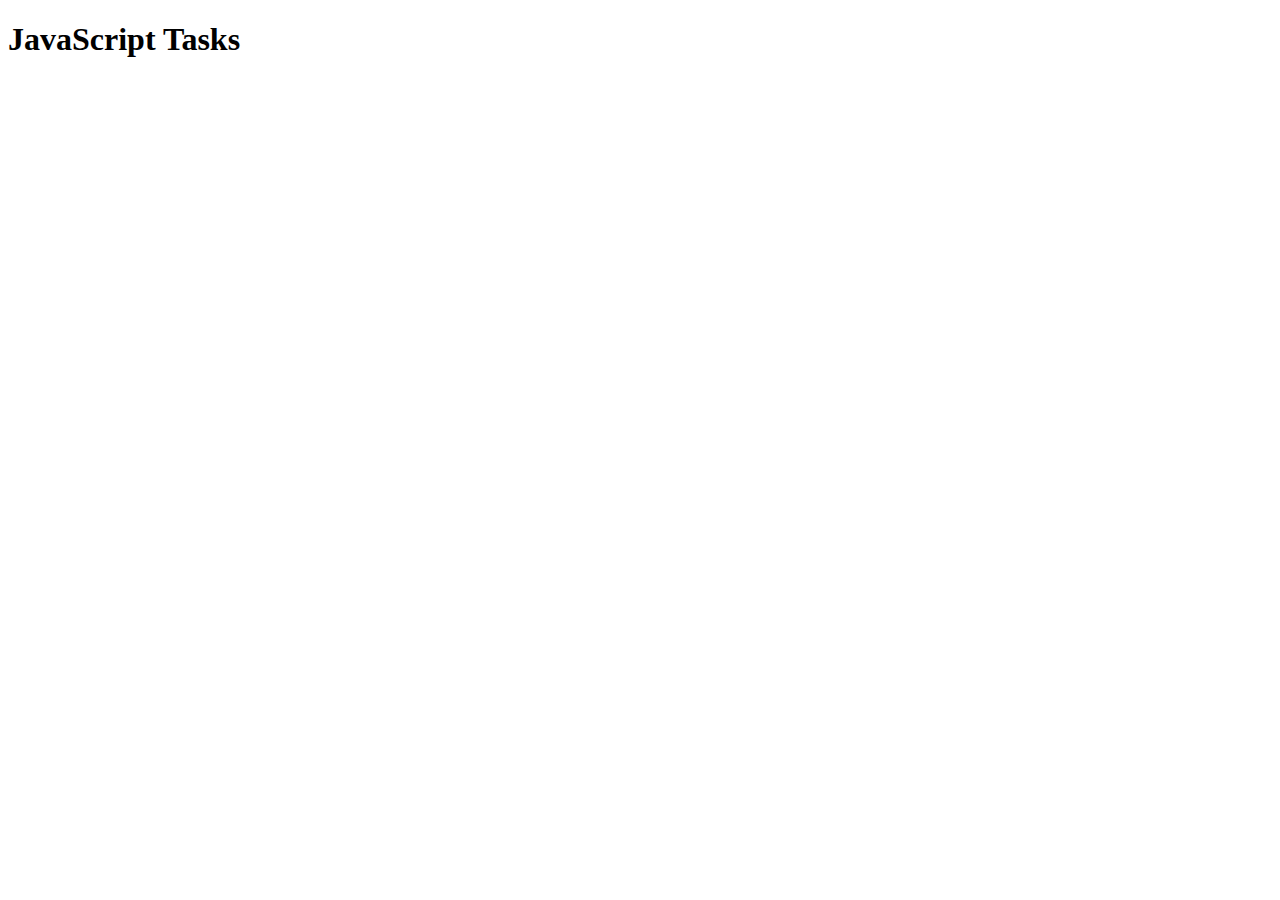
<file: lab-3/index.html>
<!DOCTYPE html>
<html lang="en">

<head>
    <meta charset="UTF-8">
    <meta name="viewport" content="width=device-width, initial-scale=1.0">
    <title>Document</title>
    <script src="script.js" defer></script>
</head>

<body>
    <h1>JavaScript Tasks</h1>
</body>

</html>
</file>
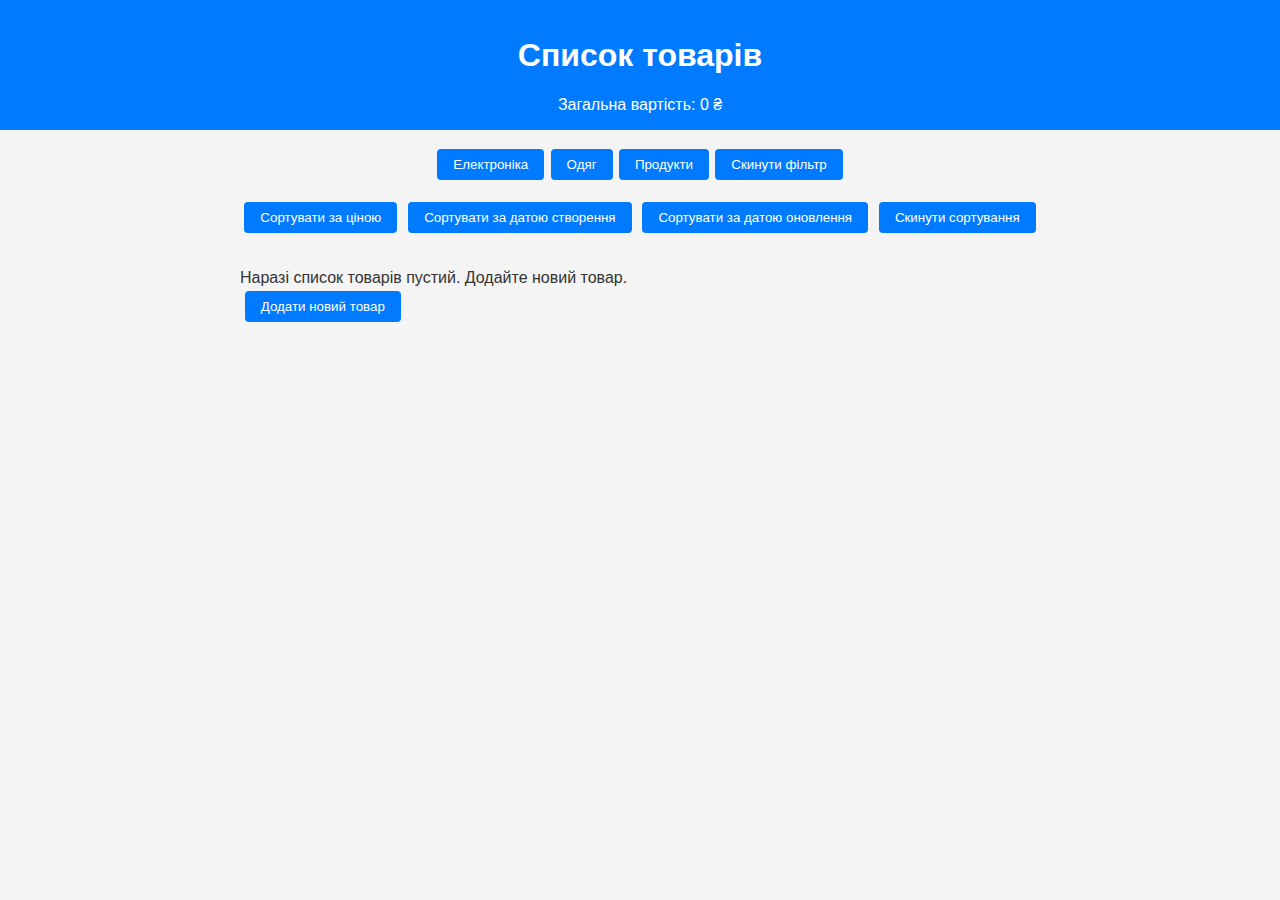
<file: lab-6/index.html>
<!DOCTYPE html>
<html lang="uk">
<head>
  <meta charset="UTF-8" />
  <meta name="viewport" content="width=device-width, initial-scale=1.0" />
  <title>Список товарів</title>
  <link rel="stylesheet" href="styles.css" />
</head>
<body>
  <header>
    <h1>Список товарів</h1>
    <div id="total-price">Загальна вартість: 0 ₴</div>
  </header>

  <aside id="filters">
    <!-- Кнопки фільтрації додадуться динамічно -->
  </aside>

  <section id="sorters">
    <button data-sort="price">Сортувати за ціною</button>
    <button data-sort="created">Сортувати за датою створення</button>
    <button data-sort="updated">Сортувати за датою оновлення</button>
    <button id="reset-sorting">Скинути сортування</button>
  </section>

  <main>
    <div id="empty-msg">Наразі список товарів пустий. Додайте новий товар.</div>
    <div id="product-list" class="product-list"></div>
    <button id="add-product-btn">Додати новий товар</button>
  </main>

  <div id="modal" class="hidden"></div>
  <div id="toast-container"></div>

  <script src="script.js"></script>
</body>
</html>
</file>
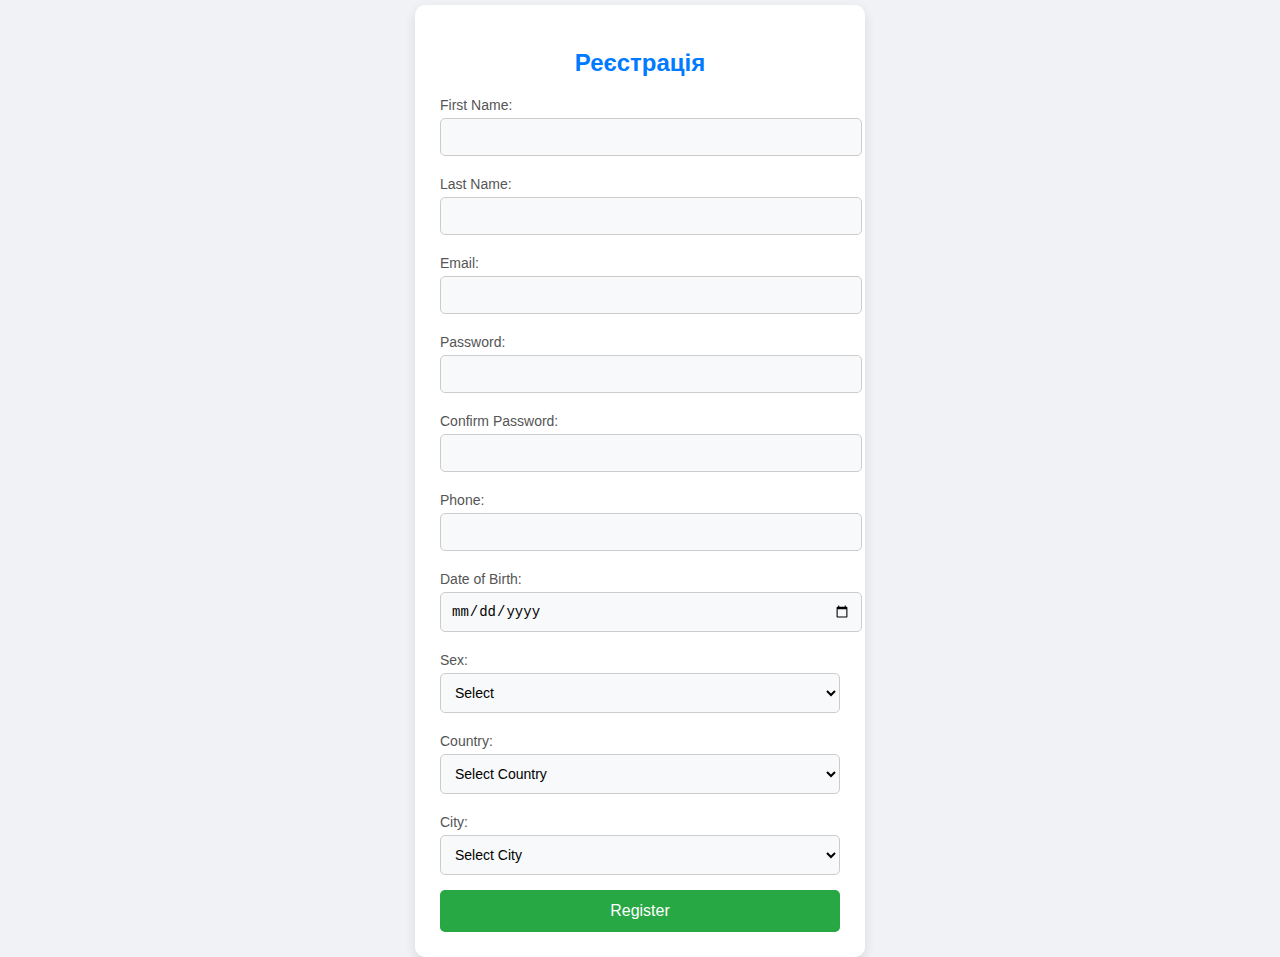
<file: lab-9/index.html>
<!DOCTYPE html>
<html lang="uk">
<head>
  <meta charset="UTF-8">
  <meta name="viewport" content="width=device-width, initial-scale=1.0">
  <title>Form Validation</title>
  <link rel="stylesheet" href="style.css">
</head>
<body>

  <!-- Tabs for switching between Registration and Login forms -->
  <div class="tabs">
    <button class="tab" id="registration-tab" onclick="showForm('registration')">Реєстрація</button>
    <button class="tab" id="login-tab" onclick="showForm('login')">Авторизація</button>
  </div>

  <!-- Form container for Registration and Login -->
  <div id="registration-form-container" class="form-container">
    <form id="registration-form" onsubmit="return validateRegistrationForm(event)">
      <h2>Реєстрація</h2>
      <label for="first-name">First Name:</label>
      <input type="text" id="first-name" name="first-name" required>
      <div id="first-name-error" class="error"></div>

      <label for="last-name">Last Name:</label>
      <input type="text" id="last-name" name="last-name" required>
      <div id="last-name-error" class="error"></div>

      <label for="email">Email:</label>
      <input type="email" id="email" name="email" required>
      <div id="email-error" class="error"></div>

      <label for="password">Password:</label>
      <input type="password" id="password" name="password" required>
      <div id="password-error" class="error"></div>

      <label for="confirm-password">Confirm Password:</label>
      <input type="password" id="confirm-password" name="confirm-password" required>
      <div id="confirm-password-error" class="error"></div>

      <label for="phone">Phone:</label>
      <input type="tel" id="phone" name="phone" required>
      <div id="phone-error" class="error"></div>

      <label for="birthdate">Date of Birth:</label>
      <input type="date" id="birthdate" name="birthdate" required>
      <div id="birthdate-error" class="error"></div>

      <label for="sex">Sex:</label>
      <select id="sex" name="sex" required>
        <option value="">Select</option>
        <option value="male">Male</option>
        <option value="female">Female</option>
      </select>
      <div id="sex-error" class="error"></div>

      <label for="country">Country:</label>
      <select id="country" name="country" required onchange="populateCities()">
        <option value="">Select Country</option>
        <option value="ukraine">Ukraine</option>
        <option value="usa">USA</option>
      </select>
      <div id="country-error" class="error"></div>

      <label for="city">City:</label>
      <select id="city" name="city" required>
        <option value="">Select City</option>
      </select>
      <div id="city-error" class="error"></div>

      <button type="submit">Register</button>
    </form>
  </div>

  <div id="login-form-container" class="form-container" style="display: none;">
    <form id="login-form" onsubmit="return validateLoginForm(event)">
      <h2>Авторизація</h2>
      <label for="username">Username:</label>
      <input type="text" id="username" name="username" required>
      <div id="username-error" class="error"></div>

      <label for="login-password">Password:</label>
      <input type="password" id="login-password" name="login-password" required>
      <div id="login-password-error" class="error"></div>

      <label for="remember-me">Remember Me:</label>
      <input type="checkbox" id="remember-me" name="remember-me">

      <button type="submit">Login</button>
    </form>
  </div>

  <script src="script.js"></script>
</body>
</html>
</file>
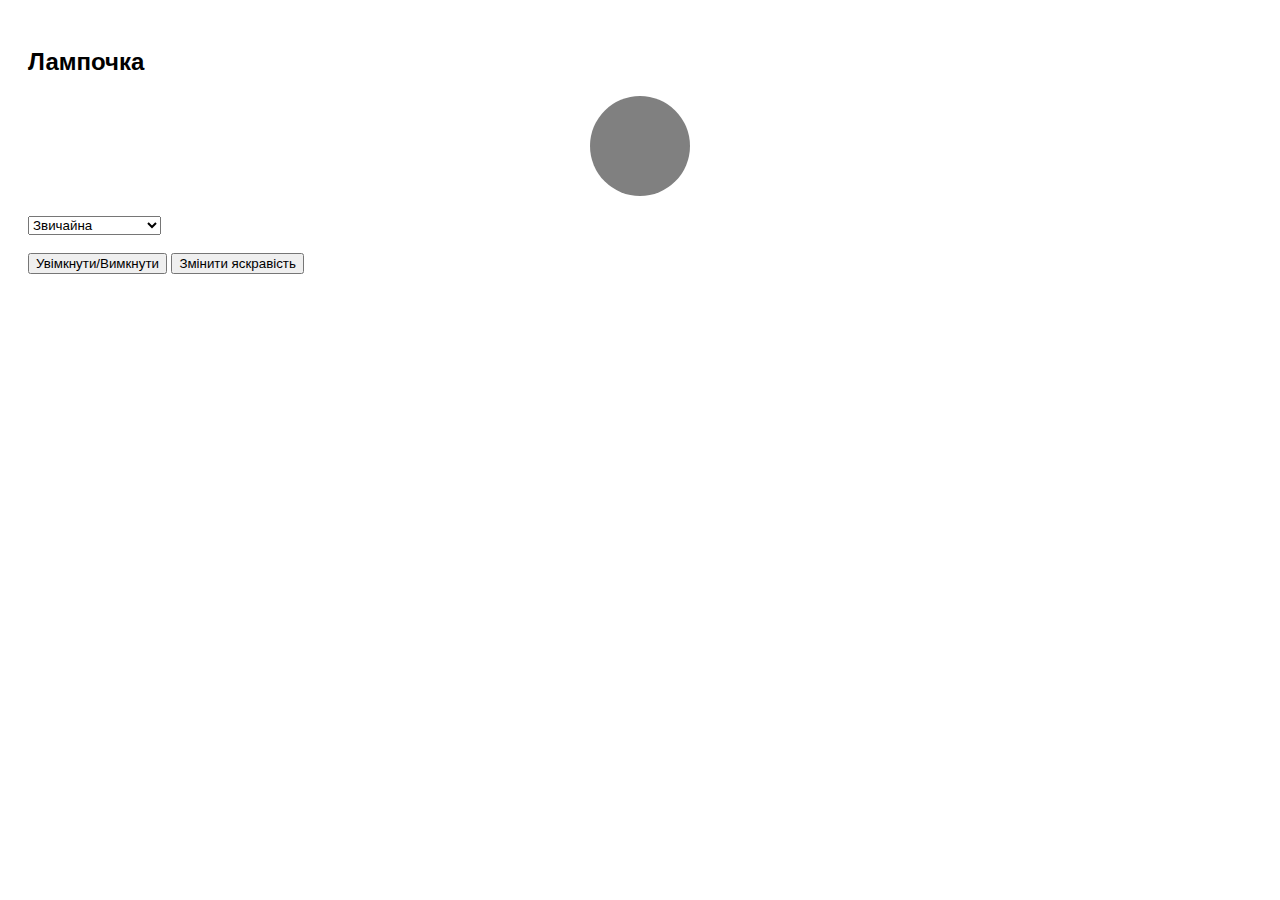
<file: lab-5/task1.html>
<!DOCTYPE html>
<html lang="uk">
<head>
  <meta charset="UTF-8">
  <title>Лампочка</title>
  <style>
    body {
      font-family: sans-serif;
      padding: 20px;
    }
    .lamp {
      width: 100px;
      height: 100px;
      background-color: gray;
      border-radius: 50%;
      margin: 20px auto;
      transition: background-color 0.3s, box-shadow 0.3s;
    }
    .on {
      background-color: yellow;
      box-shadow: 0 0 30px yellow;
    }
    .led.on {
      background-color: lightgreen;
      box-shadow: 0 0 30px lightgreen;
    }
    .eco.on {
      background-color: lightblue;
      box-shadow: 0 0 30px lightblue;
    }
  </style>
</head>
<body>

<h2>Лампочка</h2>
<div id="lamp" class="lamp"></div>

<select id="lampType">
  <option value="normal">Звичайна</option>
  <option value="eco">Енергозберігаюча</option>
  <option value="led">Світлодіодна</option>
</select>

<br><br>

<button id="toggleBtn">Увімкнути/Вимкнути</button>
<button id="brightnessBtn">Змінити яскравість</button>

<script>
  const lamp = document.getElementById('lamp');
  const toggleBtn = document.getElementById('toggleBtn');
  const lampType = document.getElementById('lampType');
  const brightnessBtn = document.getElementById('brightnessBtn');

  let isOn = false;
  let inactivityTimer;

  function updateLampClass() {
    lamp.className = 'lamp'; // скидаємо всі класи
    const type = lampType.value;
    if (isOn) {
      lamp.classList.add('on');
      if (type === 'led') lamp.classList.add('led');
      if (type === 'eco') lamp.classList.add('eco');
    } else {
      // не додаємо клас 'on'
      if (type === 'led') lamp.classList.add('led');
      if (type === 'eco') lamp.classList.add('eco');
    }
  }

  function resetInactivityTimer() {
    clearTimeout(inactivityTimer);
    inactivityTimer = setTimeout(() => {
      isOn = false;
      updateLampClass();
      alert('Лампочка автоматично вимкнена через 5 хвилин бездіяльності.');
    }, 5 * 60 * 1000); // 5 хв
  }

  toggleBtn.addEventListener('click', () => {
    isOn = !isOn;
    updateLampClass();
    resetInactivityTimer();
  });

  lampType.addEventListener('change', () => {
    updateLampClass();
    resetInactivityTimer();
  });

  brightnessBtn.addEventListener('click', () => {
    const brightness = prompt('Введіть яскравість (1-100):');
    if (brightness !== null) {
      const val = Math.max(1, Math.min(100, parseInt(brightness)));
      lamp.style.boxShadow = isOn ? `0 0 ${val}px ${lamp.style.backgroundColor || 'yellow'}` : 'none';
    }
    resetInactivityTimer();
  });

  resetInactivityTimer();
</script>

</body>
</html>
</file>
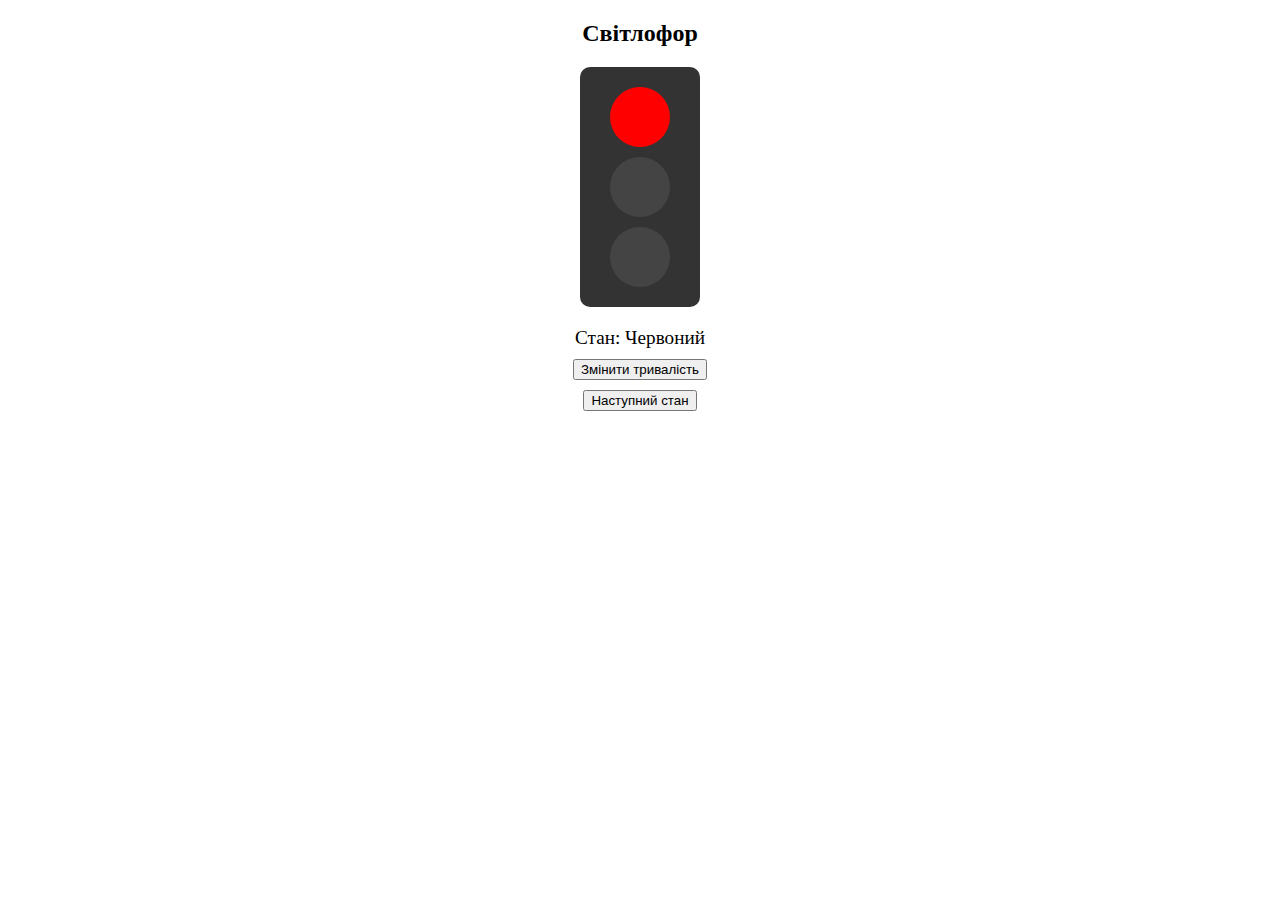
<file: lab-5/task2.html>
<!DOCTYPE html>
<html lang="uk">
<head>
  <meta charset="UTF-8">
  <title>Світлофор</title>
  <style>
    .traffic-light {
      width: 100px;
      background: #333;
      border-radius: 10px;
      padding: 10px;
      margin: 20px auto;
    }
    .light {
      width: 60px;
      height: 60px;
      border-radius: 50%;
      background: #444;
      margin: 10px auto;
      transition: background 0.5s;
    }
    .red.on { background: red; }
    .yellow.on { background: yellow; }
    .green.on { background: green; }

    button {
      display: block;
      margin: 10px auto;
    }
    .state-text {
      text-align: center;
      font-size: 1.2em;
      margin-top: 10px;
    }
  </style>
</head>
<body>

<h2 style="text-align:center;">Світлофор</h2>

<div class="traffic-light">
  <div id="red" class="light red"></div>
  <div id="yellow" class="light yellow"></div>
  <div id="green" class="light green"></div>
</div>

<div class="state-text" id="stateText">Стан: -</div>

<button id="changeTimeBtn">Змінити тривалість</button>
<button id="nextBtn">Наступний стан</button>

<script>
  const red = document.getElementById('red');
  const yellow = document.getElementById('yellow');
  const green = document.getElementById('green');
  const stateText = document.getElementById('stateText');

  let redTime = 5000;
  let yellowTime = 3000;
  let greenTime = 7000;
  let current = 0;
  let interval;
  let blinking = 0;

  const states = [
    { name: 'Червоний', light: red, duration: () => redTime },
    { name: 'Жовтий', light: yellow, duration: () => yellowTime },
    { name: 'Зелений', light: green, duration: () => greenTime },
    { name: 'Миготливий жовтий', light: yellow, duration: () => 1000 } // лише для миготіння
  ];

  function clearLights() {
    [red, yellow, green].forEach(el => el.classList.remove('on'));
  }

  function showStateText(text) {
    stateText.textContent = `Стан: ${text}`;
  }

  function startCycle() {
    clearInterval(interval);
    runState(current);
  }

  function runState(index) {
    clearLights();
    let state = states[index];
    if (state.name === 'Миготливий жовтий') {
      blinking = 0;
      blinkYellow();
      return;
    }

    state.light.classList.add('on');
    showStateText(state.name);
    current = (index + 1) % states.length;
    interval = setTimeout(() => runState(current), state.duration());
  }

  function blinkYellow() {
    if (blinking >= 6) {
      current = 0; // повертаємось до червоного
      runState(current);
      return;
    }
    yellow.classList.toggle('on');
    showStateText('Миготливий жовтий');
    blinking++;
    interval = setTimeout(blinkYellow, 500);
  }

  document.getElementById('changeTimeBtn').addEventListener('click', () => {
    let redInput = parseInt(prompt("Тривалість червоного (сек):", redTime / 1000));
    let yellowInput = parseInt(prompt("Тривалість жовтого (сек):", yellowTime / 1000));
    let greenInput = parseInt(prompt("Тривалість зеленого (сек):", greenTime / 1000));

    if (!isNaN(redInput)) redTime = redInput * 1000;
    if (!isNaN(yellowInput)) yellowTime = yellowInput * 1000;
    if (!isNaN(greenInput)) greenTime = greenInput * 1000;

    alert('Час оновлено!');
  });

  document.getElementById('nextBtn').addEventListener('click', () => {
    clearTimeout(interval);
    current = (current + 1) % states.length;
    runState(current);
  });

  startCycle();
</script>

</body>
</html>
</file>
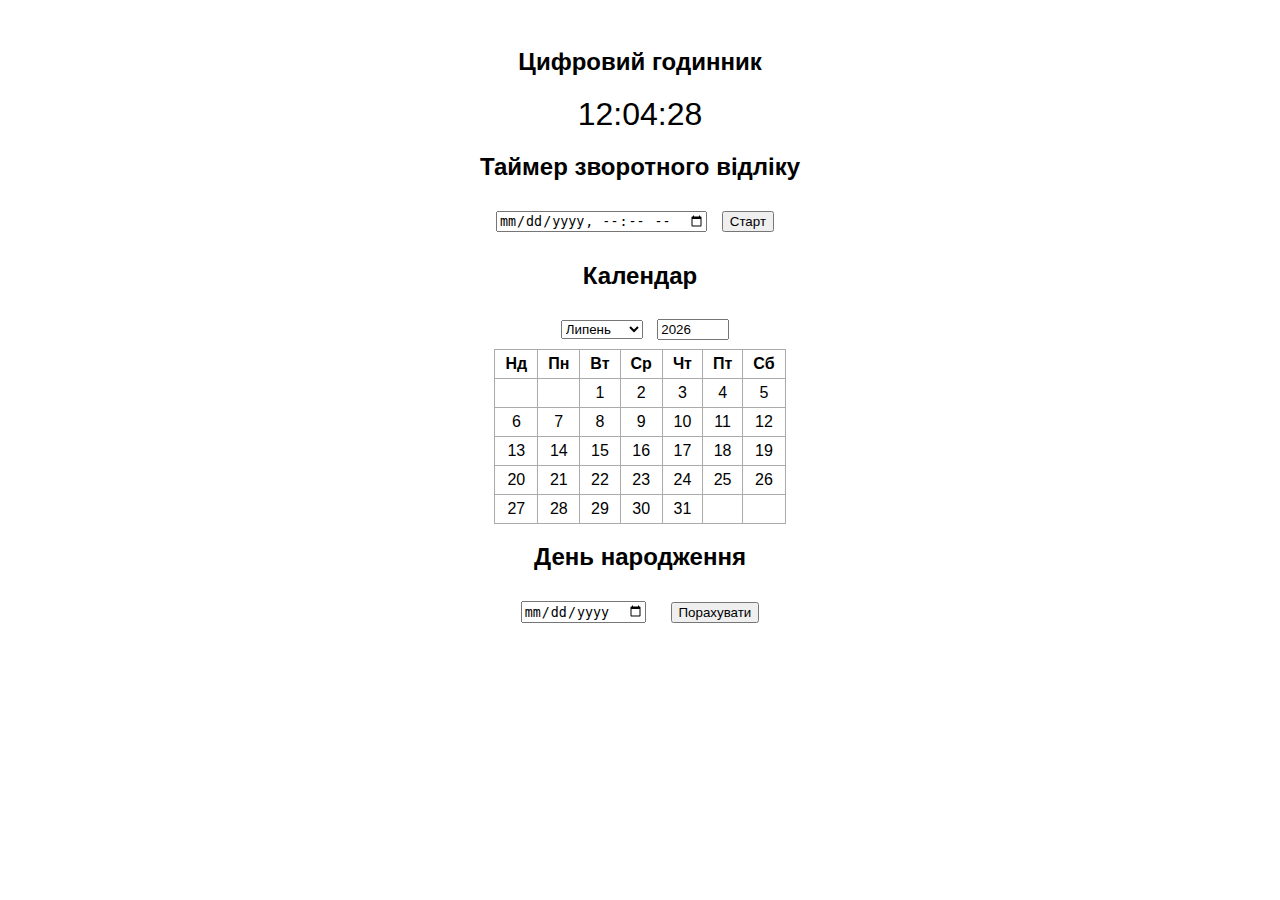
<file: lab-5/task3.html>
<!DOCTYPE html>
<html lang="uk">
<head>
  <meta charset="UTF-8">
  <title>Дата та час</title>
  <style>
    body {
      font-family: sans-serif;
      padding: 20px;
      text-align: center;
    }

    .clock {
      font-size: 2em;
      margin-bottom: 20px;
    }

    .blink {
      opacity: 1;
      animation: blink 1s infinite;
    }

    @keyframes blink {
      0% { opacity: 1; }
      50% { opacity: 0; }
      100% { opacity: 1; }
    }

    table {
      margin: 0 auto;
      border-collapse: collapse;
    }

    td, th {
      border: 1px solid #aaa;
      padding: 5px 10px;
    }

    select, input[type="date"], button {
      margin: 10px;
    }
  </style>
</head>
<body>

<h2>Цифровий годинник</h2>
<div id="clock" class="clock">00<span class="blink">:</span>00:00</div>

<h2>Таймер зворотного відліку</h2>
<input type="datetime-local" id="countdownInput">
<button onclick="startCountdown()">Старт</button>
<div id="countdownResult"></div>

<h2>Календар</h2>
<select id="month"></select>
<input type="number" id="year" min="1900" max="2100" value="">
<div id="calendar"></div>

<h2>День народження</h2>
<input type="date" id="birthday">
<button onclick="checkBirthday()">Порахувати</button>
<div id="birthdayResult"></div>

<script>
  // === 1. Годинник ===
  function updateClock() {
    const now = new Date();
    const sec = String(now.getSeconds()).padStart(2, '0');
    const min = String(now.getMinutes()).padStart(2, '0');
    const hr = String(now.getHours()).padStart(2, '0');
    document.getElementById('clock').innerHTML = `${hr}<span class="blink">:</span>${min}:${sec}`;
  }
  setInterval(updateClock, 1000);
  updateClock();

  // === 2. Таймер зворотного відліку ===
  let countdownInterval;
  function startCountdown() {
    clearInterval(countdownInterval);
    const input = document.getElementById('countdownInput').value;
    const target = new Date(input);
    countdownInterval = setInterval(() => {
      const now = new Date();
      const diff = target - now;
      if (diff <= 0) {
        clearInterval(countdownInterval);
        document.getElementById('countdownResult').textContent = 'Час вийшов!';
        return;
      }
      const seconds = Math.floor(diff / 1000) % 60;
      const minutes = Math.floor(diff / (1000 * 60)) % 60;
      const hours = Math.floor(diff / (1000 * 60 * 60)) % 24;
      const days = Math.floor(diff / (1000 * 60 * 60 * 24));
      document.getElementById('countdownResult').textContent =
        `${days} дн, ${hours} год, ${minutes} хв, ${seconds} сек`;
    }, 1000);
  }

  // === 3. Календар ===
  const months = ['Січень', 'Лютий', 'Березень', 'Квітень', 'Травень', 'Червень',
                  'Липень', 'Серпень', 'Вересень', 'Жовтень', 'Листопад', 'Грудень'];
  const monthSelect = document.getElementById('month');
  const yearInput = document.getElementById('year');

  months.forEach((m, i) => {
    const option = document.createElement('option');
    option.value = i;
    option.textContent = m;
    monthSelect.appendChild(option);
  });

  const now = new Date();
  monthSelect.value = now.getMonth();
  yearInput.value = now.getFullYear();

  function generateCalendar(month, year) {
    const firstDay = new Date(year, month, 1).getDay();
    const daysInMonth = new Date(year, month + 1, 0).getDate();
    let table = '<table><tr>';
    const weekdays = ['Нд','Пн','Вт','Ср','Чт','Пт','Сб'];
    weekdays.forEach(d => table += `<th>${d}</th>`);
    table += '</tr><tr>';

    let day = 1;
    let startDay = (firstDay + 6) % 7; // понеділок — початок
    for (let i = 0; i < startDay; i++) table += '<td></td>';

    for (let i = startDay; i < 7; i++) {
      table += `<td>${day++}</td>`;
    }
    table += '</tr>';

    while (day <= daysInMonth) {
      table += '<tr>';
      for (let i = 0; i < 7; i++) {
        table += day <= daysInMonth ? `<td>${day++}</td>` : '<td></td>';
      }
      table += '</tr>';
    }

    table += '</table>';
    document.getElementById('calendar').innerHTML = table;
  }

  monthSelect.addEventListener('change', () => {
    generateCalendar(+monthSelect.value, +yearInput.value);
  });
  yearInput.addEventListener('input', () => {
    generateCalendar(+monthSelect.value, +yearInput.value);
  });

  generateCalendar(+monthSelect.value, +yearInput.value);

  // === 4. День народження ===
  function checkBirthday() {
    const bdate = new Date(document.getElementById('birthday').value);
    const now = new Date();
    const next = new Date(now.getFullYear(), bdate.getMonth(), bdate.getDate());
    if (next < now) next.setFullYear(now.getFullYear() + 1);
    const diff = next - now;
    const seconds = Math.floor(diff / 1000) % 60;
    const minutes = Math.floor(diff / (1000 * 60)) % 60;
    const hours = Math.floor(diff / (1000 * 60 * 60)) % 24;
    const days = Math.floor(diff / (1000 * 60 * 60 * 24));
    const months = Math.floor(days / 30);
    document.getElementById('birthdayResult').textContent =
      `До дня народження: ${months} міс, ${days % 30} дн, ${hours} год, ${minutes} хв, ${seconds} сек`;
  }
</script>

</body>
</html>
</file>
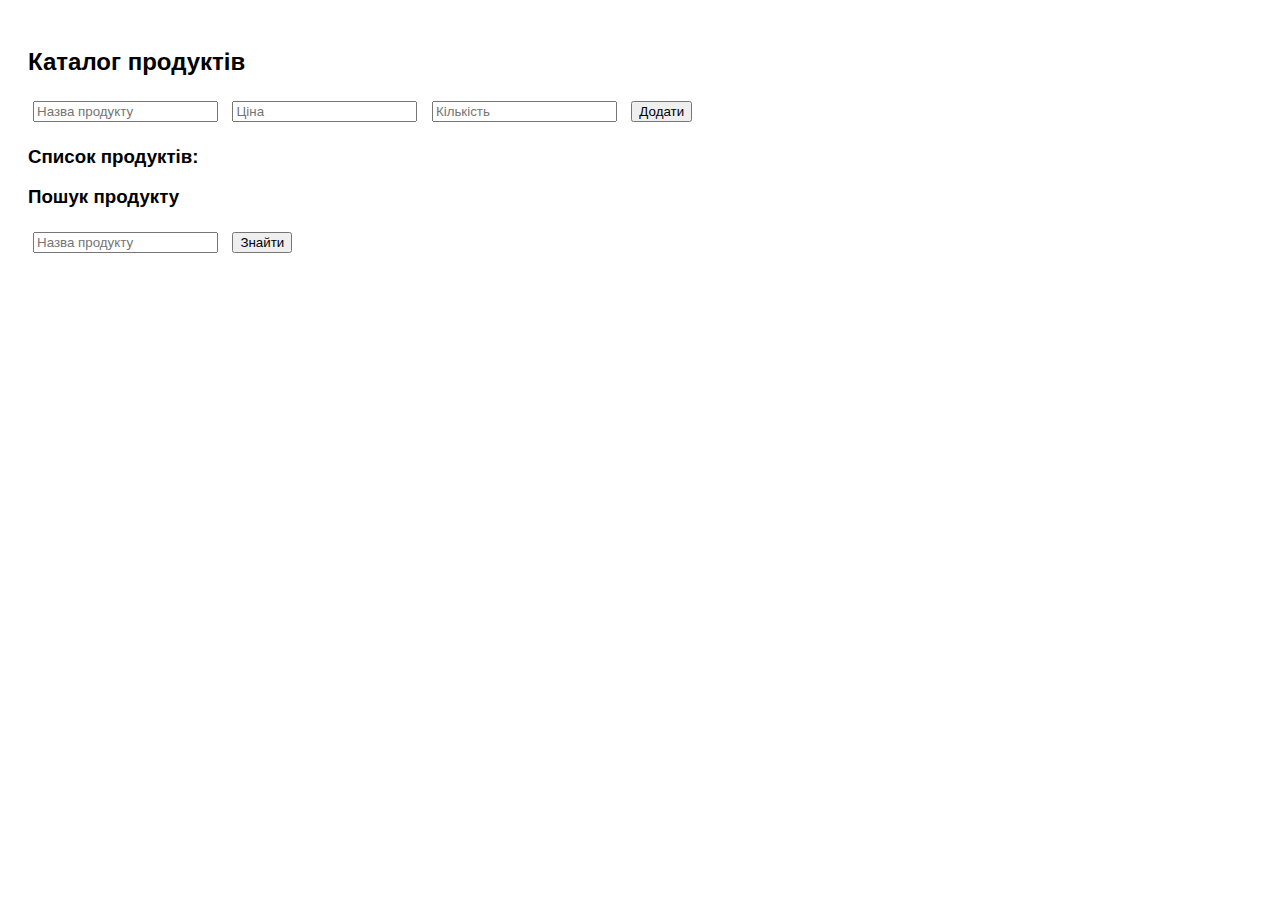
<file: lab-5/task4.html>
<!DOCTYPE html>
<html lang="uk">
<head>
  <meta charset="UTF-8">
  <title>Каталог продуктів</title>
  <style>
    body { font-family: sans-serif; padding: 20px; }
    input, button { margin: 5px; }
    table { border-collapse: collapse; width: 100%; margin-top: 10px; }
    th, td { border: 1px solid #ccc; padding: 5px; text-align: center; }
  </style>
</head>
<body>

<h2>Каталог продуктів</h2>

<input type="text" id="productName" placeholder="Назва продукту">
<input type="number" id="productPrice" placeholder="Ціна">
<input type="number" id="productQty" placeholder="Кількість">
<button onclick="addProduct()">Додати</button>

<h3>Список продуктів:</h3>
<div id="productList"></div>

<h3>Пошук продукту</h3>
<input type="text" id="searchName" placeholder="Назва продукту">
<button onclick="searchProduct()">Знайти</button>
<div id="searchResult"></div>

<script>
  // === Структури даних ===
  const productCatalog = new Map(); // Map: id -> {name, price, qty}
  const productNames = new Set(); // Set: імена унікальні
  const productHistory = new WeakMap(); // WeakMap: productObj -> історія змін
  const userLinks = new WeakSet(); // WeakSet: об'єкти користувачів (імітація)

  let idCounter = 1;

  function addProduct() {
    const name = document.getElementById('productName').value.trim();
    const price = +document.getElementById('productPrice').value;
    const qty = +document.getElementById('productQty').value;

    if (!name || price <= 0 || qty <= 0) return alert("Некоректні дані");

    if (productNames.has(name)) return alert("Такий продукт вже існує!");

    const product = { name, price, qty };
    productCatalog.set(idCounter, product);
    productNames.add(name);
    productHistory.set(product, [`Додано: ${new Date().toLocaleString()}`]);

    idCounter++;
    updateProductList();
  }

  function updateProductList() {
    let html = `<table>
      <tr><th>ID</th><th>Назва</th><th>Ціна</th><th>Кількість</th><th>Дії</th></tr>`;
    for (let [id, product] of productCatalog.entries()) {
      html += `<tr>
        <td>${id}</td>
        <td>${product.name}</td>
        <td>${product.price}</td>
        <td>${product.qty}</td>
        <td>
          <button onclick="updateProduct(${id})">Оновити</button>
          <button onclick="deleteProduct(${id})">Видалити</button>
          <button onclick="orderProduct(${id})">Замовити</button>
        </td>
      </tr>`;
    }
    html += '</table>';
    document.getElementById('productList').innerHTML = html;
  }

  function deleteProduct(id) {
    const product = productCatalog.get(id);
    productCatalog.delete(id);
    productNames.delete(product.name);
    document.getElementById('searchResult').textContent = '';
    updateProductList();
  }

  function updateProduct(id) {
    const newPrice = +prompt("Нова ціна:");
    const newQty = +prompt("Нова кількість:");
    if (newPrice <= 0 || newQty < 0) return alert("Некоректно");

    const product = productCatalog.get(id);
    product.price = newPrice;
    product.qty = newQty;

    const history = productHistory.get(product);
    history.push(`Оновлено: ${new Date().toLocaleString()}`);
    updateProductList();
  }

  function orderProduct(id) {
    const product = productCatalog.get(id);
    if (product.qty === 0) return alert("Немає в наявності");
    product.qty--;

    const history = productHistory.get(product);
    history.push(`Замовлено: ${new Date().toLocaleString()}`);
    updateProductList();
  }

  function searchProduct() {
    const name = document.getElementById('searchName').value.trim();
    for (let [id, product] of productCatalog.entries()) {
      if (product.name.toLowerCase() === name.toLowerCase()) {
        const history = productHistory.get(product) || [];
        document.getElementById('searchResult').innerHTML =
          `<b>Продукт:</b> ${product.name}<br>
          <b>Ціна:</b> ${product.price}<br>
          <b>Кількість:</b> ${product.qty}<br>
          <b>Історія:</b><br>${history.join('<br>')}`;
        return;
      }
    }
    document.getElementById('searchResult').textContent = "Продукт не знайдено";
  }

  // === Імітація користувачів для WeakSet ===
  const user1 = { name: "Іван" };
  const user2 = { name: "Оля" };
  userLinks.add(user1);
  userLinks.add(user2);
  console.log("Користувачі в системі:", userLinks.has(user1), userLinks.has(user2));
</script>

</body>
</html>
</file>
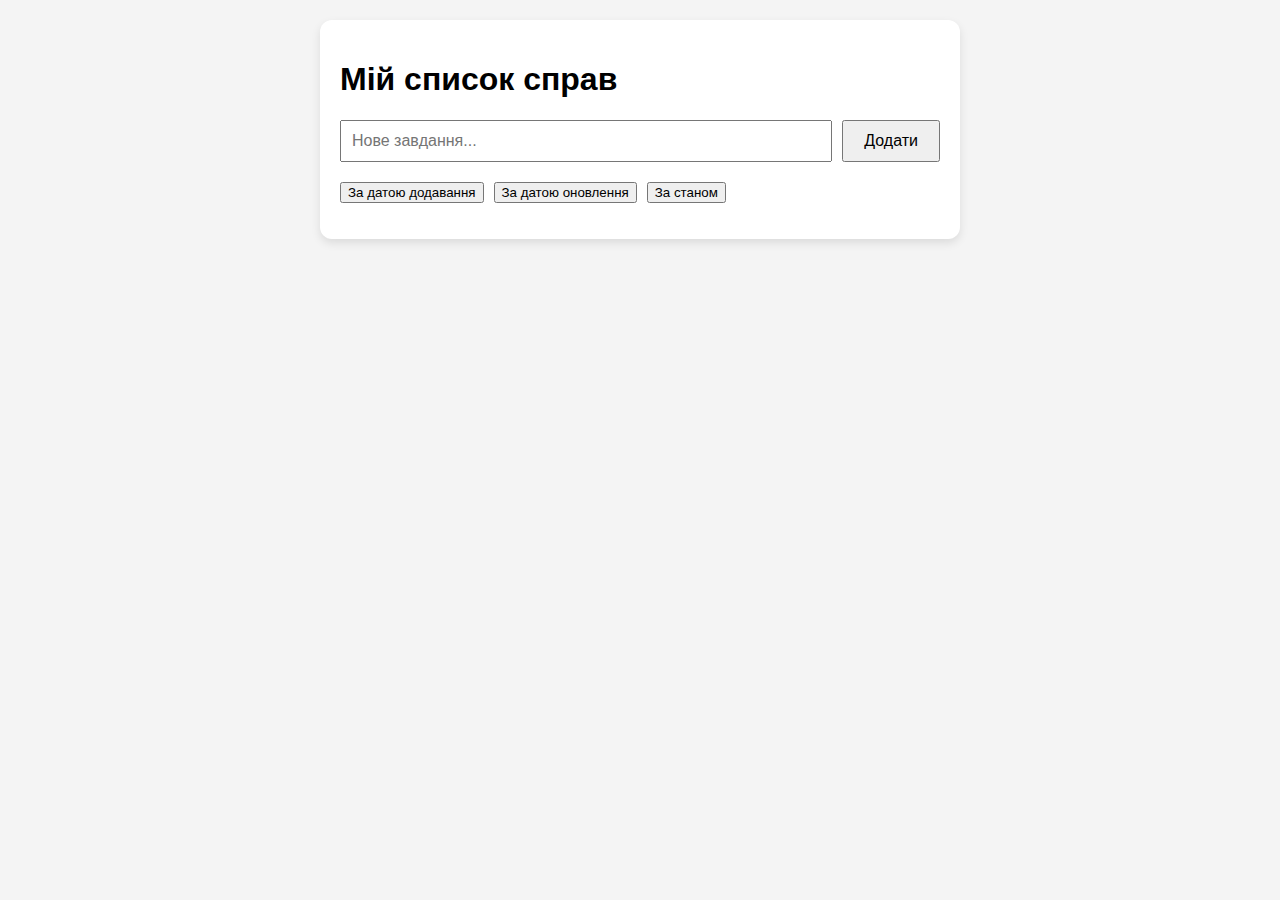
<file: lab-6/index2.html>
<!DOCTYPE html>
<html lang="uk">
<head>
  <meta charset="UTF-8" />
  <meta name="viewport" content="width=device-width, initial-scale=1.0"/>
  <title>To-Do List</title>
  <link rel="stylesheet" href="style2.css" />
</head>
<body>
  <main class="container">
    <h1>Мій список справ</h1>
    <form id="task-form">
      <input type="text" id="task-input" placeholder="Нове завдання..." required />
      <button type="submit">Додати</button>
    </form>

    <div class="sort-buttons">
      <button data-sort="created">За датою додавання</button>
      <button data-sort="updated">За датою оновлення</button>
      <button data-sort="status">За станом</button>
    </div>

    <ul id="task-list"></ul>
  </main>
  <script src="script2.js"></script>
</body>
</html>
</file>
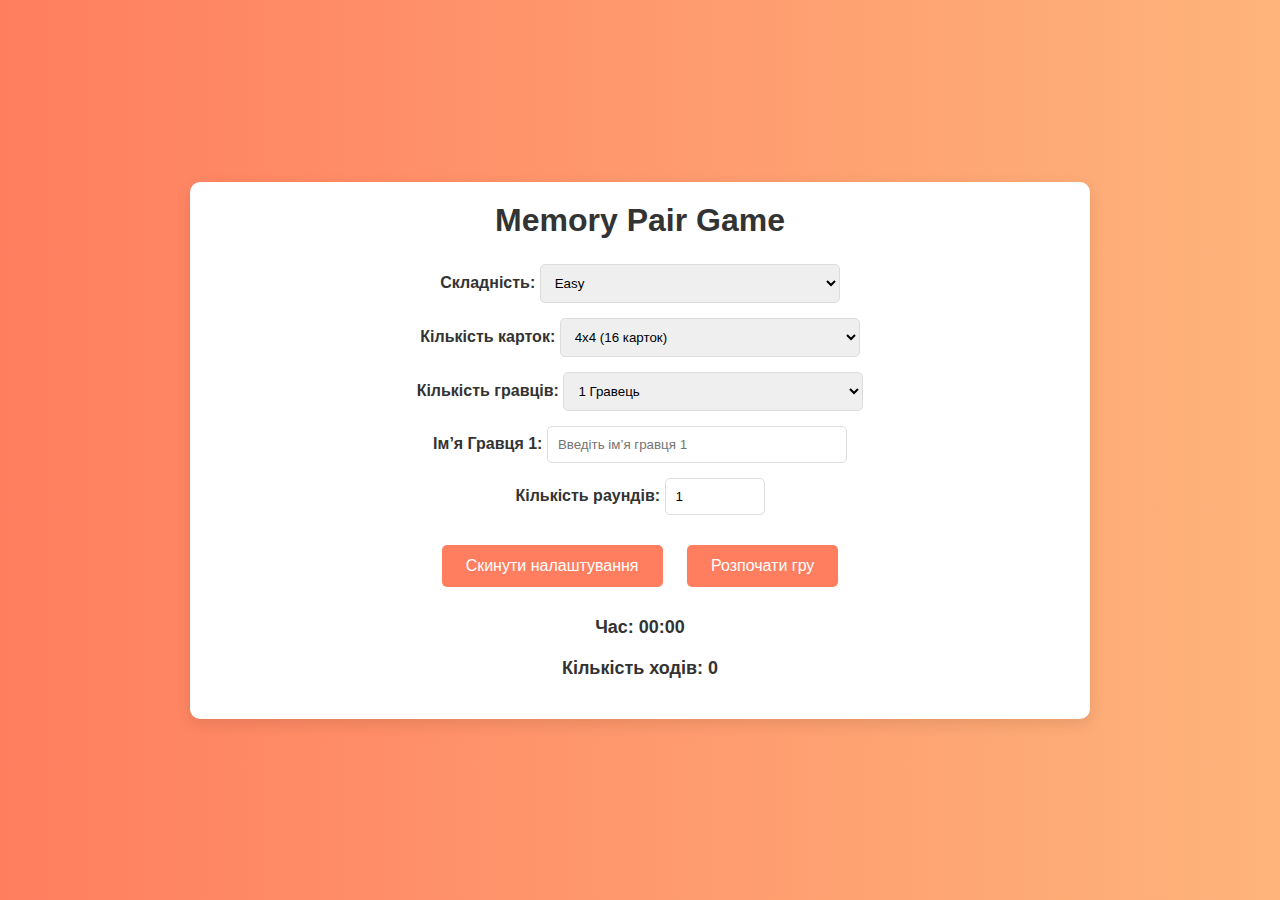
<file: lab-8/index-1.html>
<!DOCTYPE html>
<html lang="uk">
<head>
  <meta charset="UTF-8">
  <meta name="viewport" content="width=device-width, initial-scale=1.0">
  <title>Memory Pair Game</title>
  <link rel="stylesheet" href="style-1.css">
</head>
<body>
  <div class="game-container">
    <h1>Memory Pair Game</h1>
    
    <div class="settings">
      <div class="settings-row">
        <label for="difficulty">Складність:</label>
        <select id="difficulty">
          <option value="easy">Easy</option>
          <option value="normal">Normal</option>
          <option value="hard">Hard</option>
        </select>
      </div>

      <div class="settings-row">
        <label for="cards">Кількість карток:</label>
        <select id="cards">
          <option value="16">4x4 (16 карток)</option>
          <option value="36">6x6 (36 карток)</option>
          <option value="64">8x8 (64 картки)</option>
        </select>
      </div>

      <div class="settings-row">
        <label for="players">Кількість гравців:</label>
        <select id="players">
          <option value="1">1 Гравець</option>
          <option value="2">2 Гравці</option>
        </select>
      </div>

      <div id="playerNames" class="settings-row">
        <label for="player1Name">Ім’я Гравця 1:</label>
        <input type="text" id="player1Name" placeholder="Введіть ім’я гравця 1">
        
        <label for="player2Name" class="hidden">Ім’я Гравця 2:</label>
        <input type="text" id="player2Name" placeholder="Введіть ім’я гравця 2" class="hidden">
      </div>

      <div class="settings-row">
        <label for="rounds">Кількість раундів:</label>
        <input type="number" id="rounds" min="1" value="1">
      </div>
      
      <div class="buttons">
        <button id="resetSettings">Скинути налаштування</button>
        <button id="startGame">Розпочати гру</button>
      </div>
    </div>
    
    <div id="timer" class="info">Час: 00:00</div>
    <div id="moves" class="info">Кількість ходів: 0</div>
    
    <div class="board" id="gameBoard"></div>
    
    <button id="restart" class="hidden">Рестарт</button>
    
    <div id="result" class="hidden">
      <h2>Результати раунду</h2>
      <p id="winnerName"></p>
      <p id="winnerStats"></p>
      <button id="nextRound">Наступний раунд</button>
    </div>
  </div>

  <script src="script-1.js"></script>
</body>
</html>
</file>
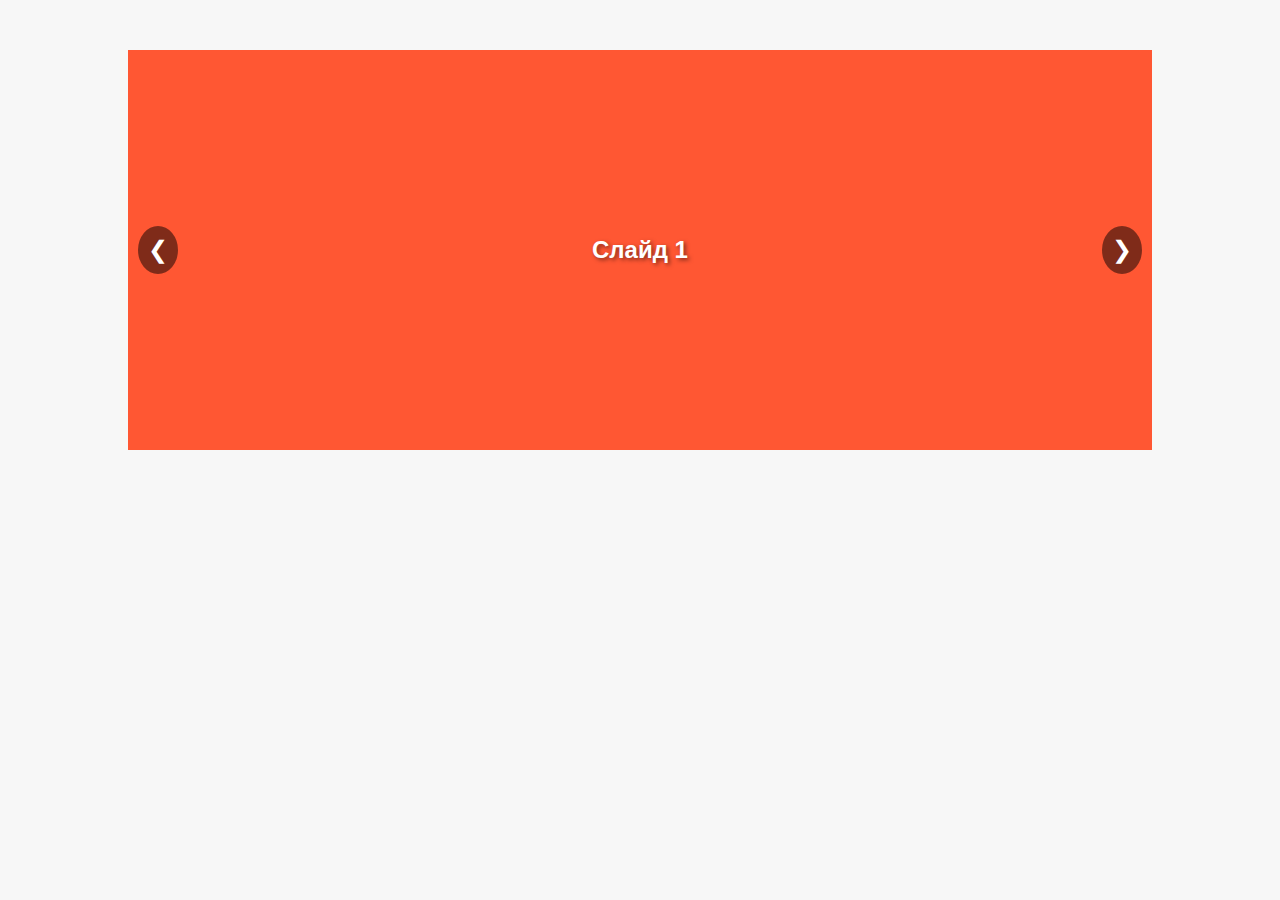
<file: lab-8/index-2.html>
<!DOCTYPE html>
<html lang="uk">
<head>
  <meta charset="UTF-8">
  <meta name="viewport" content="width=device-width, initial-scale=1.0">
  <title>Простий слайдер</title>
  <link rel="stylesheet" href="style-2.css">
</head>
<body>

  <div class="slider-container">
    <!-- Контейнер слайдера -->
    <div class="slider">
      <div class="slide" style="background-color: #ff5733;">Слайд 1</div>
      <div class="slide" style="background-color: #33ff57;">Слайд 2</div>
      <div class="slide" style="background-color: #3357ff;">Слайд 3</div>
    </div>

    <!-- Кнопки для прокручування -->
    <button class="slider-arrow prev" id="prevBtn">&#10094;</button>
    <button class="slider-arrow next" id="nextBtn">&#10095;</button>
  </div>

  <script src="script-2.js"></script>
</body>
</html>
</file>
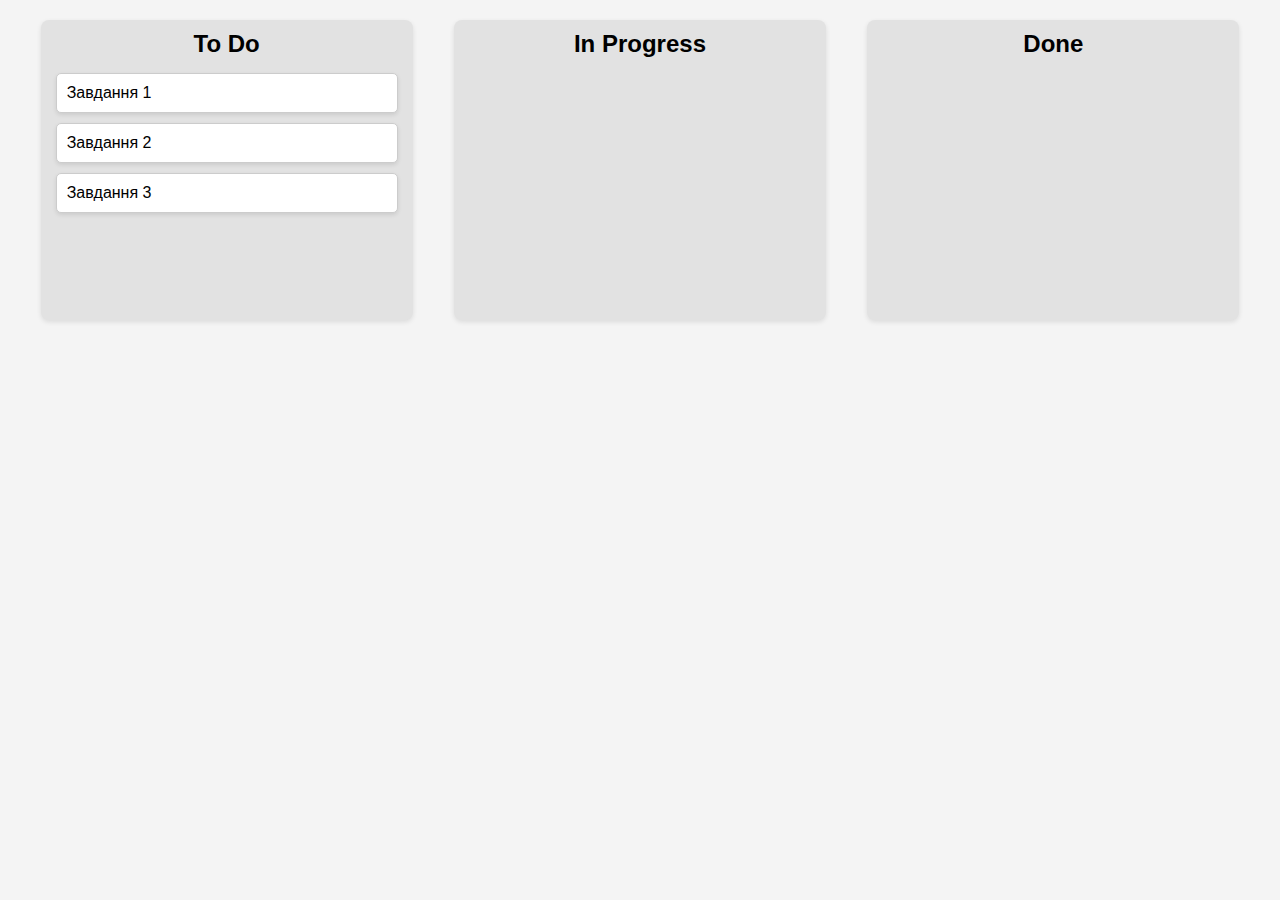
<file: lab-8/index-3.html>
<!DOCTYPE html>
<html lang="uk">
<head>
  <meta charset="UTF-8">
  <meta name="viewport" content="width=device-width, initial-scale=1.0">
  <title>Kanban Board</title>
  <link rel="stylesheet" href="style-3.css">
</head>
<body>

  <div class="kanban-container">
    <!-- Колонки Kanban -->
    <div class="kanban-column" id="todo" ondrop="drop(event)" ondragover="allowDrop(event)">
      <h2>To Do</h2>
      <div id="task1" class="task" draggable="true" ondragstart="drag(event)">Завдання 1</div>
      <div id="task2" class="task" draggable="true" ondragstart="drag(event)">Завдання 2</div>
      <div id="task3" class="task" draggable="true" ondragstart="drag(event)">Завдання 3</div>
    </div>

    <div class="kanban-column" id="in-progress" ondrop="drop(event)" ondragover="allowDrop(event)">
      <h2>In Progress</h2>
    </div>

    <div class="kanban-column" id="done" ondrop="drop(event)" ondragover="allowDrop(event)">
      <h2>Done</h2>
    </div>
  </div>

  <script src="script-3.js"></script>
</body>
</html>
</file>
<file: lab-6/styles.css>
/* Основні стилі */
body {
    font-family: Arial, sans-serif;
    margin: 0;
    padding: 0;
    background-color: #f4f4f4;
    color: #333;
  }
  
  header {
    background-color: #007BFF;
    color: white;
    padding: 1rem;
    text-align: center;
  }
  
  main {
    padding: 1rem;
    max-width: 800px;
    margin: auto;
  }
  
  #product-list {
    display: flex;
    flex-wrap: wrap;
    gap: 1rem;
    justify-content: center;
  }
  
  .product-card {
    background: white;
    border-radius: 8px;
    box-shadow: 0 0 10px rgba(0, 0, 0, 0.1);
    padding: 1rem;
    width: 250px;
    transition: transform 0.3s ease;
  }
  
  .product-card:hover {
    transform: scale(1.02);
  }
  
  .product-card img {
    width: 100%;
    height: auto;
    margin-top: 0.5rem;
    border-radius: 4px;
  }
  
  button {
    margin: 0.3rem;
    padding: 0.5rem 1rem;
    border: none;
    border-radius: 4px;
    background-color: #007BFF;
    color: white;
    cursor: pointer;
  }
  
  button:hover {
    background-color: #0056b3;
  }
  
  #modal.hidden {
    display: none;
  }
  
  #modal {
    position: fixed;
    top: 0;
    left: 0;
    width: 100%;
    height: 100%;
    background: rgba(0, 0, 0, 0.5);
    display: flex;
    align-items: center;
    justify-content: center;
    z-index: 1000;
  }
  
  .modal-content {
    background: white;
    padding: 1rem;
    border-radius: 8px;
    width: 300px;
  }
  
  input, select {
    width: 100%;
    margin-bottom: 0.5rem;
    padding: 0.5rem;
    box-sizing: border-box;
  }
  
  #toast-container {
    position: fixed;
    bottom: 1rem;
    right: 1rem;
    z-index: 9999;
  }
  
  .toast {
    background-color: #28a745;
    color: white;
    padding: 1rem;
    margin-top: 0.5rem;
    border-radius: 4px;
    animation: fadein 0.5s, fadeout 0.5s 2.5s;
  }
  
  @keyframes fadein {
    from {opacity: 0;}
    to {opacity: 1;}
  }
  
  @keyframes fadeout {
    from {opacity: 1;}
    to {opacity: 0;}
  }
  
  .fade-in {
    animation: fadein 0.3s;
  }
  
  .fade-out {
    animation: fadeout 0.3s forwards;
  }
  
  #filters, #sorters {
    text-align: center;
    margin: 1rem;
  }
  
  #filters button, #sorters button {
    margin: 0.2rem;
  }
  
  @media (max-width: 600px) {
    .product-card {
      width: 100%;
    }
    .modal-content {
      width: 90%;
    }
  }
</file>
<file: lab-9/style.css>
/* Загальні стилі для сторінки */
body {
    font-family: 'Segoe UI', Tahoma, Geneva, Verdana, sans-serif;
    background-color: #f0f2f5;
    display: flex;
    justify-content: center;
    align-items: center;
    height: 100vh;
    margin: 0;
    flex-direction: column;
    color: #333;
  }
  
  h2 {
    text-align: center;
    margin-bottom: 20px;
    color: #007bff;
  }
  
  /* Стилі для табів */
  .tabs {
    display: flex;
    justify-content: center;
    margin-bottom: 20px;
  }
  
  .tab {
    padding: 12px 20px;
    cursor: pointer;
    background-color: #007bff;
    color: white;
    border: none;
    margin: 0 5px;
    border-radius: 5px;
    font-size: 16px;
    transition: background-color 0.3s ease;
  }
  
  .tab:hover {
    background-color: #0056b3;
  }
  
  .tab.active {
    background-color: #28a745;
  }
  
  /* Стилі для контейнера форм */
  .form-container {
    background-color: white;
    padding: 25px;
    border-radius: 10px;
    box-shadow: 0 4px 12px rgba(0, 0, 0, 0.1);
    margin: 20px;
    width: 100%;
    max-width: 400px;
    text-align: left;
  }
  
  label {
    display: block;
    font-size: 14px;
    margin-top: 10px;
    color: #555;
  }
  
  input, select {
    width: 100%;
    padding: 10px;
    margin-top: 5px;
    margin-bottom: 10px;
    border: 1px solid #ccc;
    border-radius: 5px;
    font-size: 14px;
    background-color: #f8f9fa;
  }
  
  input:focus, select:focus {
    border-color: #007bff;
    outline: none;
  }
  
  button {
    width: 100%;
    padding: 12px;
    background-color: #28a745;
    color: white;
    border: none;
    border-radius: 5px;
    cursor: pointer;
    font-size: 16px;
    transition: background-color 0.3s ease;
  }
  
  button:hover {
    background-color: #218838;
  }
  
  button:disabled {
    background-color: #6c757d;
    cursor: not-allowed;
  }
  
  /* Стилі для помилок */
  .error {
    color: #dc3545;
    font-size: 12px;
    margin-top: 5px;
  }
  
  input.invalid, select.invalid {
    border-color: #dc3545;
  }
  
  input.valid, select.valid {
    border-color: #28a745;
  }
  
  /* Адаптивність */
  @media (max-width: 768px) {
    .form-container {
      width: 80%;
      padding: 20px;
    }
  
    .tab {
      font-size: 14px;
    }
  }
</file>
<file: lab-6/style2.css>
body {
    font-family: sans-serif;
    margin: 0;
    background: #f4f4f4;
    display: flex;
    justify-content: center;
    padding: 20px;
  }
  
  .container {
    width: 100%;
    max-width: 600px;
    background: white;
    border-radius: 12px;
    padding: 20px;
    box-shadow: 0 4px 10px rgba(0,0,0,0.1);
  }
  
  form {
    display: flex;
    gap: 10px;
    margin-bottom: 20px;
  }
  
  form input {
    flex-grow: 1;
    padding: 10px;
    font-size: 1rem;
  }
  
  form button {
    padding: 10px 20px;
    font-size: 1rem;
  }
  
  .sort-buttons {
    display: flex;
    gap: 10px;
    flex-wrap: wrap;
    margin-bottom: 15px;
  }
  
  #task-list {
    list-style: none;
    padding: 0;
  }
  
  .task {
    display: flex;
    align-items: center;
    justify-content: space-between;
    background: #e9e9ff;
    margin-bottom: 10px;
    padding: 10px;
    border-radius: 8px;
    transition: all 0.3s ease;
  }
  
  .task.done {
    text-decoration: line-through;
    background-color: #d1ffd1;
  }
  
  .task span {
    flex-grow: 1;
    margin: 0 10px;
    cursor: pointer;
  }
  
  .task input[type="text"] {
    flex-grow: 1;
    margin: 0 10px;
  }
  
  .task button {
    background: none;
    border: none;
    cursor: pointer;
    font-size: 1rem;
  }
</file>
<file: lab-8/style-1.css>
* {
    margin: 0;
    padding: 0;
    box-sizing: border-box;
  }
  
  body {
    font-family: Arial, sans-serif;
    background-color: #f4f4f4;
    display: flex;
    justify-content: center;
    align-items: center;
    height: 100vh;
    flex-direction: column;
    background-image: linear-gradient(to right, #ff7e5f, #feb47b);
  }
  
  .game-container {
    text-align: center;
    background-color: #ffffff;
    padding: 20px;
    border-radius: 10px;
    box-shadow: 0 5px 15px rgba(0, 0, 0, 0.1);
    width: 80%;
    max-width: 900px;
  }
  
  h1 {
    margin-bottom: 20px;
    color: #333;
  }
  
  .settings {
    margin-bottom: 20px;
  }
  
  .settings-row {
    margin: 10px 0;
  }
  
  label {
    font-weight: bold;
    color: #333;
  }
  
  input[type="text"], select, input[type="number"] {
    padding: 10px;
    border-radius: 5px;
    border: 1px solid #ddd;
    width: 100%;
    max-width: 300px;
    margin-top: 5px;
  }
  
  input[type="number"] {
    width: 100px;
  }
  
  .buttons {
    margin-top: 20px;
  }
  
  button {
    padding: 12px 24px;
    background-color: #ff7e5f;
    color: white;
    border: none;
    border-radius: 5px;
    cursor: pointer;
    margin: 10px;
    font-size: 16px;
    transition: background-color 0.3s ease;
  }
  
  button:hover {
    background-color: #feb47b;
  }
  
  #gameBoard {
    display: grid;
    gap: 10px;
    margin-top: 20px;
    justify-content: center;
  }
  
  .card {
    width: 100px;
    height: 100px;
    background-color: #ccc;
    border-radius: 8px;
    display: flex;
    justify-content: center;
    align-items: center;
    cursor: pointer;
    transition: transform 0.3s ease, background-color 0.3s ease;
  }
  
  .card.flipped {
    background-color: transparent;
  }
  
  .card .color {
    width: 100%;
    height: 100%;
    border-radius: 8px;
    transition: background-color 0.3s ease;
  }
  
  .card.flipped .color {
    background-color: inherit;
  }
  
  .card:not(.flipped):hover {
    transform: scale(1.1);
  }
  
  .info {
    margin-top: 20px;
    font-size: 18px;
    font-weight: bold;
    color: #333;
  }
  
  .hidden {
    display: none;
  }
  
  #result {
    margin-top: 30px;
  }
  
  #result h2 {
    margin-bottom: 20px;
    font-size: 24px;
    color: #ff7e5f;
  }
  
  #nextRound {
    padding: 12px 24px;
    background-color: #ff7e5f;
    color: white;
    border: none;
    border-radius: 5px;
    cursor: pointer;
    font-size: 16px;
  }
  
  #nextRound:hover {
    background-color: #feb47b;
  }
</file>
<file: lab-8/style-2.css>
/* Загальний стиль для слайдера */
* {
    margin: 0;
    padding: 0;
    box-sizing: border-box;
  }
  
  body {
    font-family: Arial, sans-serif;
    background-color: #f7f7f7;
  }
  
  .slider-container {
    position: relative;
    width: 80%;
    margin: 50px auto;
    overflow: hidden;
  }
  
  .slider {
    display: flex;
    transition: transform 0.5s ease-in-out;
  }
  
  .slide {
    min-width: 100%;
    height: 400px;
    display: flex;
    justify-content: center;
    align-items: center;
    color: white;
    font-size: 24px;
    font-weight: bold;
    text-shadow: 2px 2px 4px rgba(0, 0, 0, 0.5);
    transition: background-color 0.5s ease-in-out;
  }
  
  /* Кнопки стрілки */
  .slider-arrow {
    position: absolute;
    top: 50%;
    transform: translateY(-50%);
    background-color: rgba(0, 0, 0, 0.5);
    color: white;
    border: none;
    padding: 10px;
    font-size: 24px;
    cursor: pointer;
    z-index: 10;
    border-radius: 50%;
  }
  
  .prev {
    left: 10px;
  }
  
  .next {
    right: 10px;
  }
  
  .slider-arrow:hover {
    background-color: rgba(0, 0, 0, 0.8);
  }
</file>
<file: lab-8/style-3.css>
/* Загальні стилі */
* {
    margin: 0;
    padding: 0;
    box-sizing: border-box;
  }
  
  body {
    font-family: Arial, sans-serif;
    background-color: #f4f4f4;
  }
  
  .kanban-container {
    display: flex;
    justify-content: space-around;
    margin: 20px;
  }
  
  .kanban-column {
    width: 30%;
    min-height: 300px;
    background-color: #e2e2e2;
    border-radius: 8px;
    padding: 10px;
    box-shadow: 0 2px 5px rgba(0, 0, 0, 0.1);
    display: flex;
    flex-direction: column;
  }
  
  .kanban-column h2 {
    text-align: center;
    margin-bottom: 10px;
    font-size: 24px;
  }
  
  .task {
    background-color: #fff;
    border: 1px solid #ccc;
    padding: 10px;
    margin: 5px;
    border-radius: 5px;
    cursor: move;
    box-shadow: 0 2px 4px rgba(0, 0, 0, 0.1);
  }
  
  /* Стилі при переміщенні елементів */
  .task:active {
    opacity: 0.7;
  }
  
  /* Стилі для області для скидання */
  .kanban-column.drag-over {
    background-color: #d1ffd1;
    border: 2px dashed #4caf50;
  }
</file>
